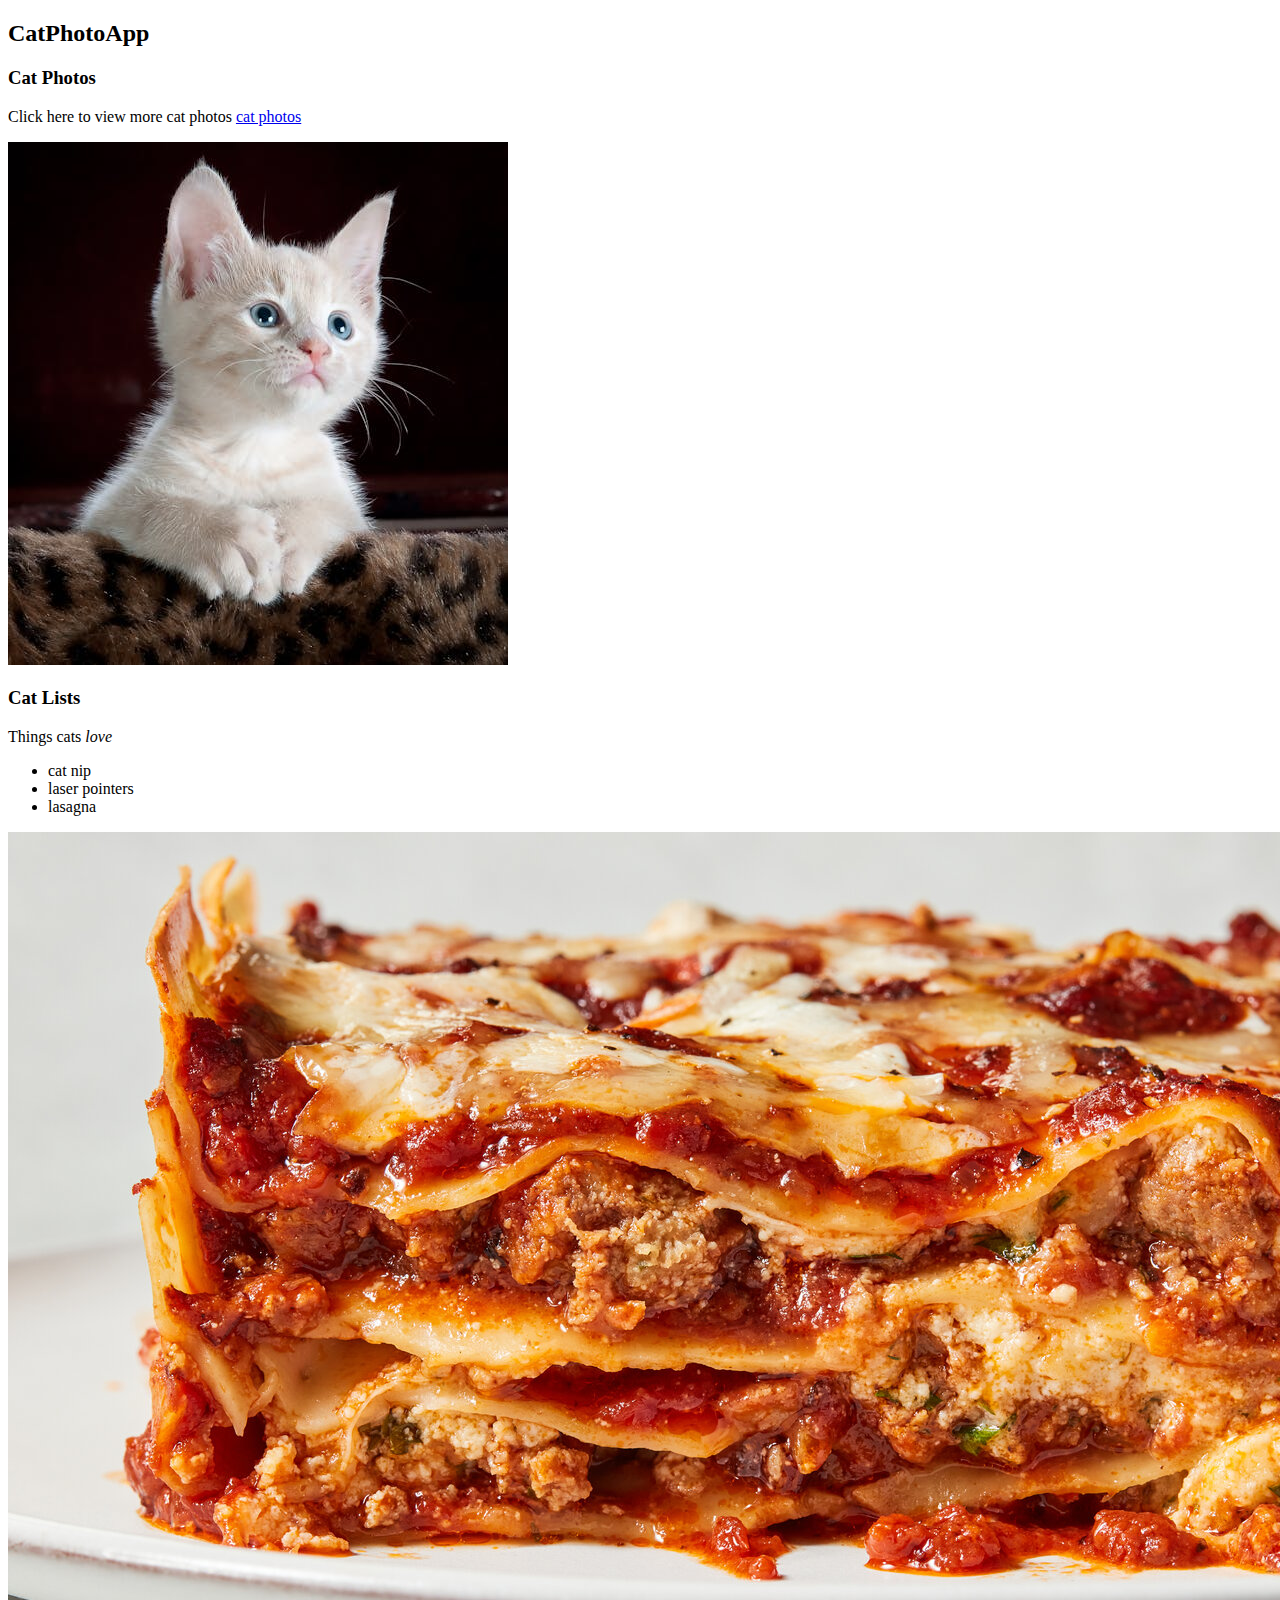
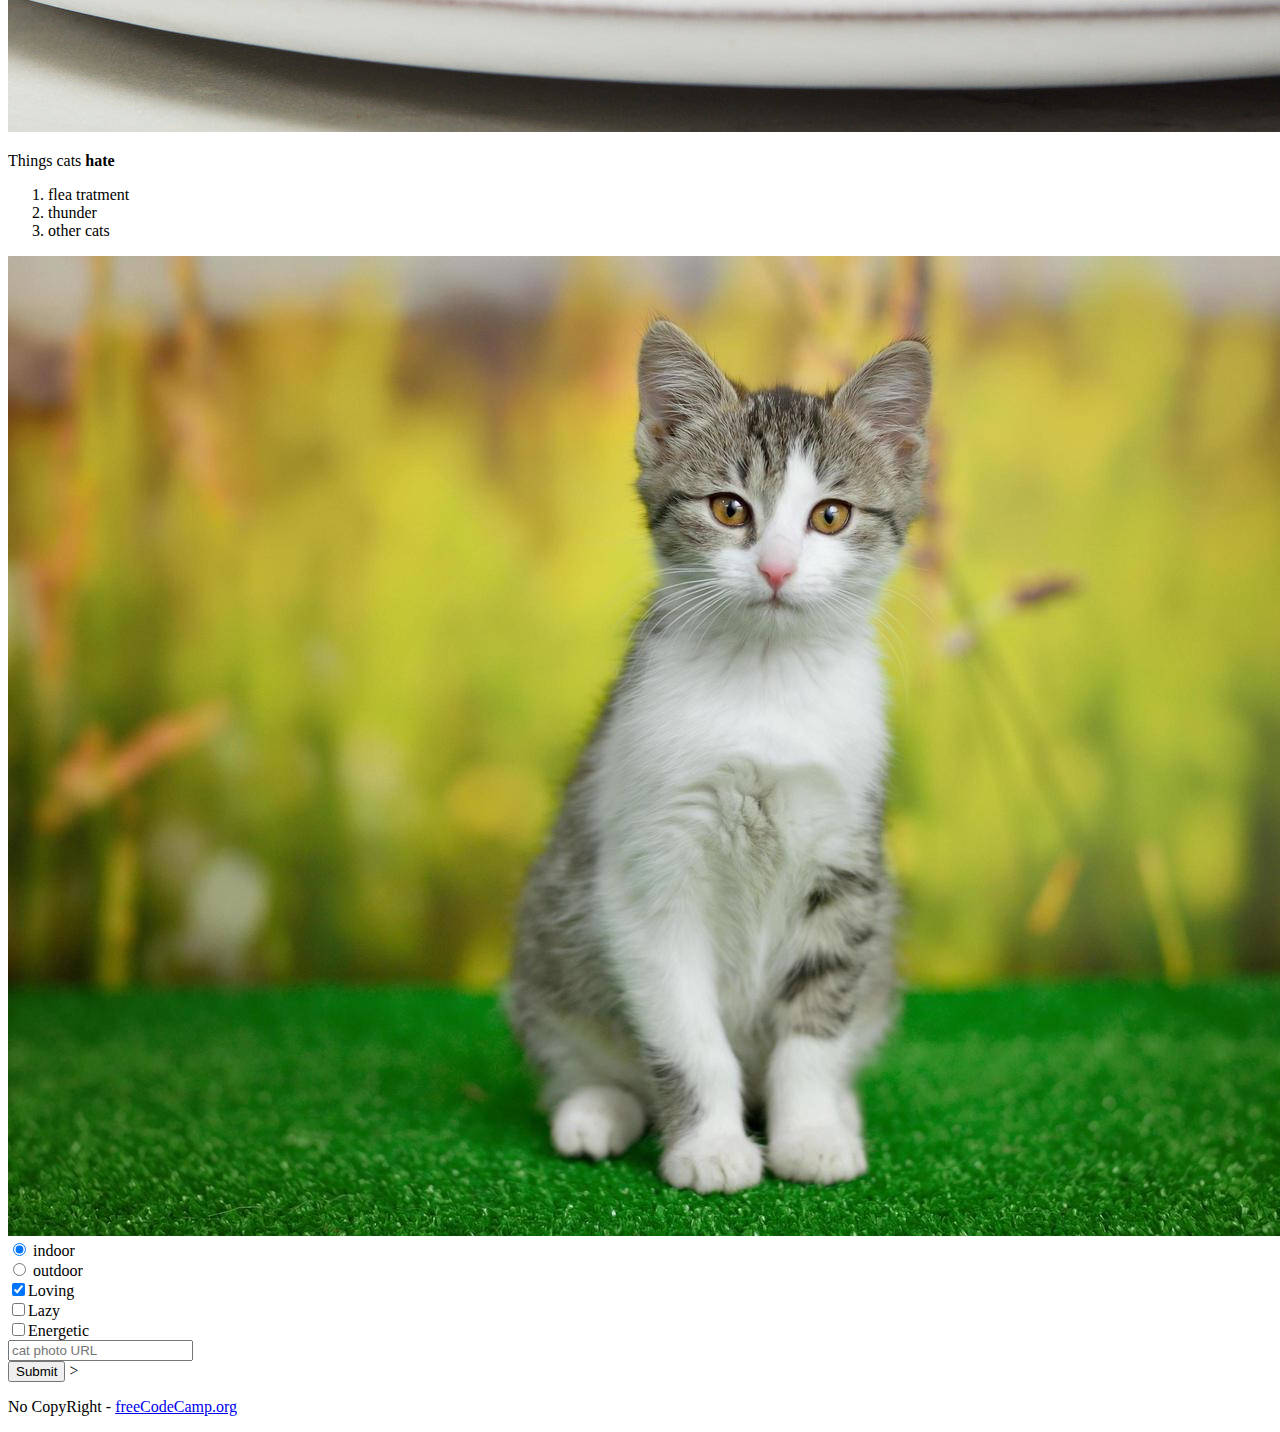
<file: index.html>
<!DOCTYPE html>
<html lang="en">
    <head><title>Cat photo app</title></head> <!--Задава името на страницата-->
  <body> 
        <h2> CatPhotoApp </h2>
    <main>
        <h3> Cat Photos </h3>
        <div>  <!--Когато правим и CSS-->
            <p>
                Click here to view more cat photos 
                <a href="https://catphotos.com" target="_blank"> cat photos </a>  <!--Слага линк на думичката cat photos-->
            </p>

            <a href="#">
            <img src="cat1.jpeg"
            alt="A cute white cat.">  <!--Добавяме картината на котката-->
            </a>
                <h3> Cat Lists </h3>
            <p> Things cats <em>love </em> </p>  <!--С <em></em> изкриваваяме шрифта на думата-->
               <ul> <!--Unordered list - думите нямат номера а само точки -->
                    <li>cat nip</li>
                    <li>laser pointers</li>
                    <li>lasagna</li>
                </ul>
            <img src="lasagna.jpg" alt="lasagna">  <!--Добавяме снимка от файлове (снимката трябва да е с html файла в една папка)-->
            <p>Things cats <strong>hate</strong></p> <!--С <strong></strong> одебеляваме шрифта на думата-->
                <ol>  <!--Ordered list - думите номера вместо точки -->
                    <li>flea tratment</li>
                    <li>thunder</li>
                    <li>other cats</li>
                </ol>
        </div> 
        <img src="cats.jpg" alt="Cats"> <!--Добавяме снимка от файлове (снимката трябва да е с html файла в една папка)-->
         
        <form action="/submit-cat-photo"> <!--Добавяме форма-->

            <!--Used when you want the user to pick only ONE option from a group.
                They share the same name attribute (indoor-outdoor), which means:
                •	You can select either indoor OR outdoor,
                •	but not both at the same time.-->
            <!--Ако добавим думичката checked автоматично ни се селектват дадените секции, които сме избрали-->
            <label for="indoor"> <input id="indoor" type="radio" name="indoor-outdoor" checked> indoor </label> <br>
            <label for="outdoor"> <input id="outdoor" type="radio" name="indoor-outdoor"> outdoor</label> <br>

            <!--Used when you want the user to pick multiple options — any combination.
                Each checkbox can be checked or unchecked independently.-->
            <label for="loving"> <input id="loving" type="checkbox" name="personality" checked>Loving</label> <br>
            <label for="lazy"> <input id="lazy" type="checkbox" name="personality">Lazy</label> <br>
            <label for="energetic"> <input id="energetic" type="checkbox" name="personality">Energetic</label><br>

            <input type="text" placeholder="cat photo URL" required> <br> <!--Създава формичката в която може да се пише и 
            placeholder е какво е изписано с по-лек шрифт(инструкции над това какво ние трябва да попълним). Ако имаме required
            ни изписваа че е задъкжително да попилним това поле и не може да натиснем submit преди това -->
            <button type="submit">Submit</button> <!--Какъв е типа на бътона и какво да пише на него-->>
         </form>

     </main>
     <footer>
        <p>No CopyRight - <a href="https://www.freecodecamp.org/"> freeCodeCamp.org </a></p> <!--Слага линк на думичката freeCodeCamp.org-->
    </footer>
  </body>
</html>
</file>
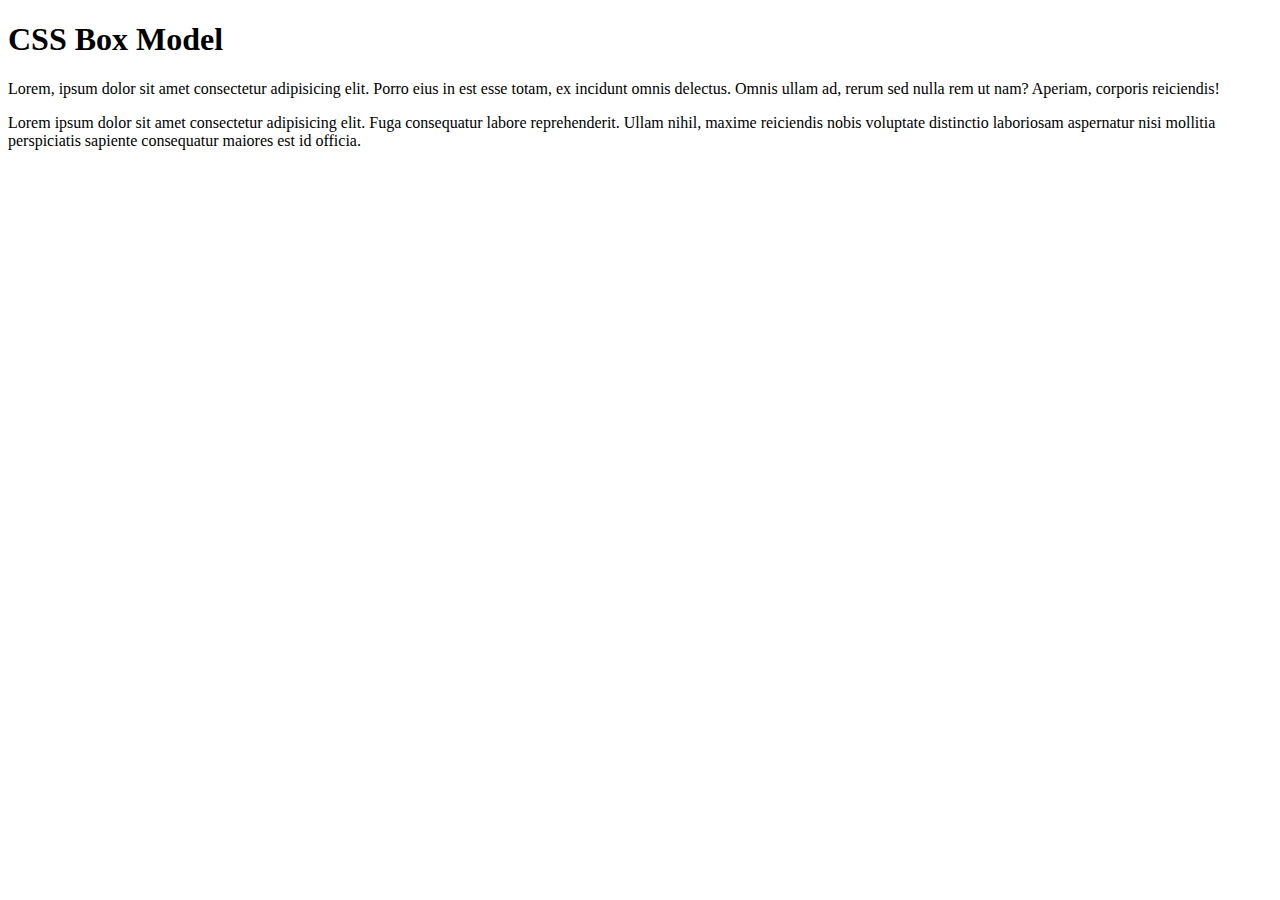
<file: Lesson01Css/index.html>
<!DOCTYPE html>
<html lang="en">
<head>
    <meta charset="UTF-8">
    <meta name="viewport" content="width=device-width, initial-scale=1.0">
    <title>Document</title>
    <link href="css/style.css"> <!--external style sheet-->
</head>
<body>
    <div class="container">
    <h1>CSS Box Model</h1>
    <p>Lorem, ipsum dolor sit amet consectetur 
        adipisicing elit. Porro eius in est esse
         totam, ex incidunt omnis delectus. Omnis 
         ullam ad, rerum sed nulla rem ut nam? 
         Aperiam, corporis reiciendis!</p>
         <p>Lorem ipsum dolor sit amet consectetur adipisicing elit. Fuga consequatur labore reprehenderit. Ullam nihil, maxime reiciendis nobis voluptate distinctio laboriosam aspernatur nisi mollitia perspiciatis sapiente consequatur maiores est id officia.</p>
         </div>

</body>
</html>
</file>
<file: Lesson01Css/css/style.css>
h1 {
    border: 5px;
    border-color: blueviolet;
}

p {
    color: blueviolet;
}
</file>
